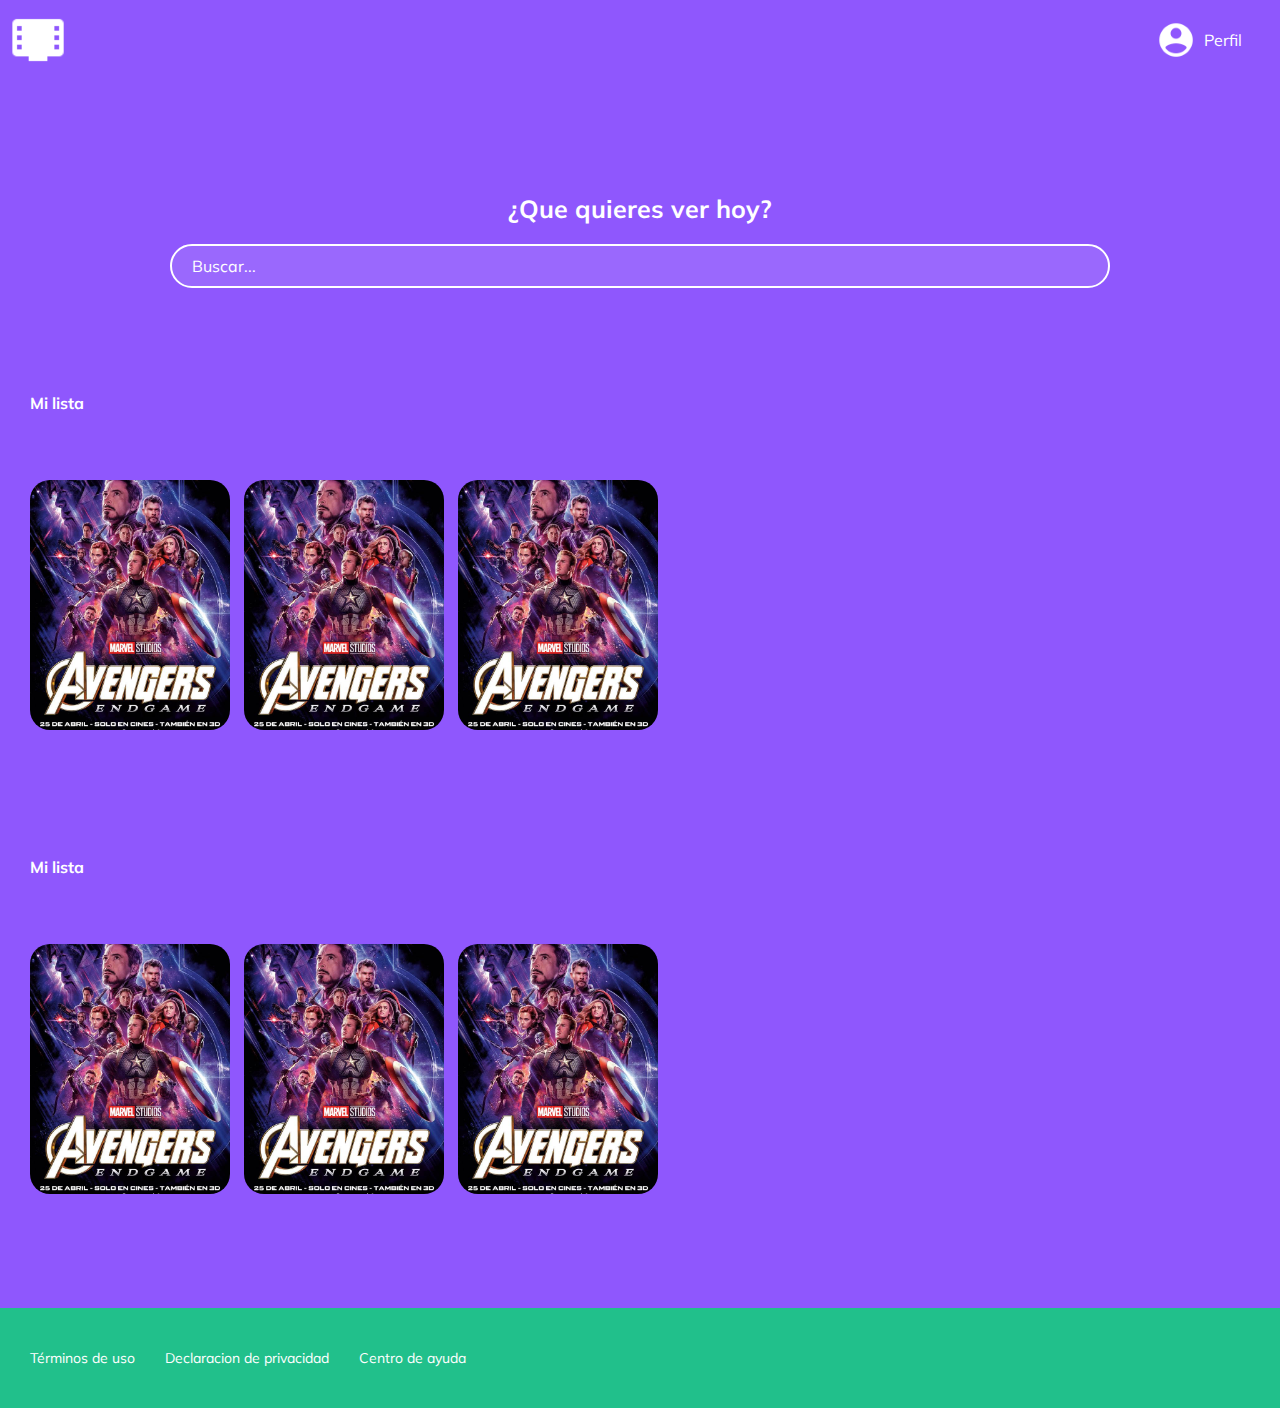
<file: index.html>
<!DOCTYPE html>
<html lang="en">
<head>

    <meta charset="UTF-8">
    <meta name="viewport" content="width=device-width, initial-scale=1.0">
    <link rel="stylesheet" href="./css/catalog.css">
    <link rel="stylesheet" href="./css/carousel.css">
    <link rel="stylesheet" href="./css/signin.css">
    <link href="https://fonts.googleapis.com/css2?family=Muli:ital,wght@0,200;0,300;0,400;0,500;0,600;0,700;0,800;0,900;1,200;1,300;1,400;1,500;1,600;1,700;1,800;1,900&display=swap" rel="stylesheet">
    
    <title>Video Calatalog</title>

</head>
<body> 

    <header class="header">
        <img class="header__img" src="./img/photogram.png">
        <div class="header__menu">
            <div class="header__menu--profile">
                <img src="./img/user.png" alt="user">
                <p>Perfil</p>
            </div>
            <ul>
                <li><a href="/">Cuenta</a></li>
                <li><a href="/">Cerrar Sesión</a></li>
            </ul>
        </div>
    </header>

    <section class="main">
        <h2 class="main__title">¿Que quieres ver hoy?</h2>
        <input class="input" type="text" placeholder="Buscar...">
    </section>

    <h2 class="categories_titles">Mi lista</h2>
    
    <section class="carousel">
        <div class="carousel__container">

            <div class="carousel-item">
                <img class="carousel-item__img" src="./img/images.jpg">
                <div class="carousel-item__details">
                    <div>
                        <img class="carousel-item__details--icon" src="img/play_circle_filled-black-18dp.svg">
                        <img class="carousel-item__details--icon" src="img/add_circle-black-18dp.svg">
                    </div>
                    <div class="carousel-text">
                        <p class="carousel-item__details--title">Titulo descriptivo</p>
                        <p class="carousel-item__details--subtitle">Subtitle</p>
                    </div>
                </div>
            </div>

            <div class="carousel-item">
                <img class="carousel-item__img" src="./img/images.jpg">
                <div class="carousel-item__details">
                    <div>
                        <img class="carousel-item__details--icon" src="img/play_circle_filled-black-18dp.svg">
                        <img class="carousel-item__details--icon" src="img/add_circle-black-18dp.svg">
                    </div>
                    <div class="carousel-text">
                        <p class="carousel-item__details--title">Titulo descriptivo</p>
                        <p class="carousel-item__details--subtitle">Subtitle</p>
                    </div>
                </div>
            </div>
            
            <div class="carousel-item">
                <img class="carousel-item__img" src="./img/images.jpg">
                <div class="carousel-item__details">
                    <div>
                        <img class="carousel-item__details--icon" src="img/play_circle_filled-black-18dp.svg">
                        <img class="carousel-item__details--icon" src="img/add_circle-black-18dp.svg">
                    </div>
                    <div class="carousel-text">
                        <p class="carousel-item__details--title">Titulo descriptivo</p>
                        <p class="carousel-item__details--subtitle">Subtitle</p>
                    </div>
                </div>
            </div>
            
        </div>    
    </section>
    
    <h2 class="categories_titles">Mi lista</h2>

    <section class="carousel">
        <div class="carousel__container">

            <div class="carousel-item">
                <img class="carousel-item__img" src="./img/images.jpg">
                <div class="carousel-item__details">
                    <div>
                        <img class="carousel-item__details--icon" src="img/play_circle_filled-black-18dp.svg">
                        <img class="carousel-item__details--icon" src="img/add_circle-black-18dp.svg">
                    </div>
                    <div class="carousel-text">
                        <p class="carousel-item__details--title">Titulo descriptivo</p>
                        <p class="carousel-item__details--subtitle">Subtitle</p>
                    </div>
                </div>
            </div>

            <div class="carousel-item">
                <img class="carousel-item__img" src="./img/images.jpg">
                <div class="carousel-item__details">
                    <div>
                        <img class="carousel-item__details--icon" src="img/play_circle_filled-black-18dp.svg">
                        <img class="carousel-item__details--icon" src="img/add_circle-black-18dp.svg">
                    </div>
                    <div class="carousel-text">
                        <p class="carousel-item__details--title">Titulo descriptivo</p>
                        <p class="carousel-item__details--subtitle">Subtitle</p>
                    </div>
                </div>
            </div>
            
            <div class="carousel-item">
                <img class="carousel-item__img" src="./img/images.jpg">
                <div class="carousel-item__details">
                    <div>
                        <img class="carousel-item__details--icon" src="img/play_circle_filled-black-18dp.svg">
                        <img class="carousel-item__details--icon" src="img/add_circle-black-18dp.svg">
                    </div>
                    <div class="carousel-text">
                        <p class="carousel-item__details--title">Titulo descriptivo</p>
                        <p class="carousel-item__details--subtitle">Subtitle</p>
                    </div>
                </div>
            </div>
            
        </div>    
    </section>

    <footer class="footer">
        <a href="/">Términos de uso</a>
        <a href="/">Declaracion de privacidad</a>
        <a href="/">Centro de ayuda</a>
    </footer>
    
</body>
</html>
</file>
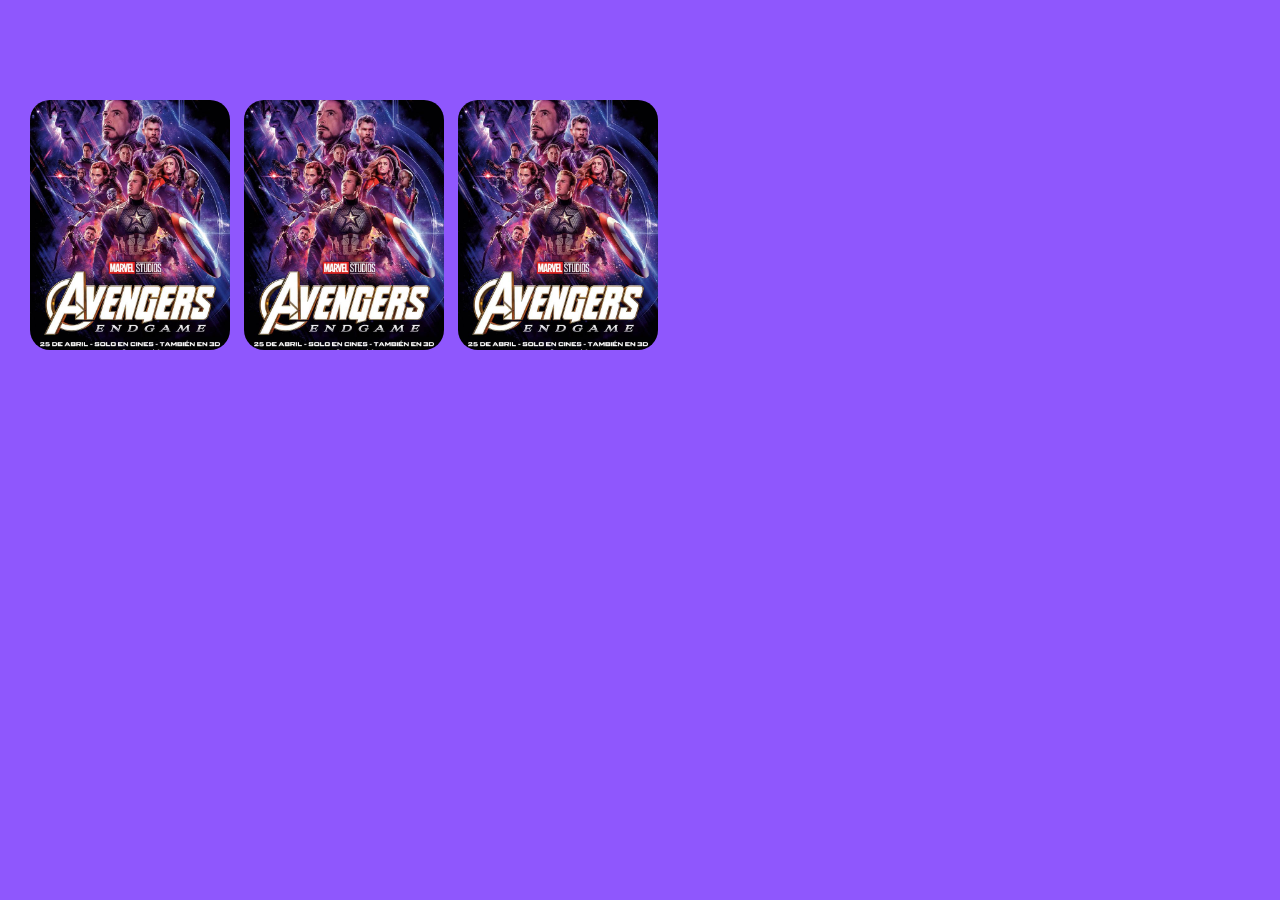
<file: carousel.html>
<!DOCTYPE html>
<html lang="en">
<head>

    <meta charset="UTF-8">
    <meta name="viewport" content="width=device-width, initial-scale=1.0">
    <link rel="stylesheet" href="./css/catalog.css">
    <link rel="stylesheet" href="./css/carousel.css">

    <link href="https://fonts.googleapis.com/css2?family=Muli:ital,wght@0,200;0,300;0,400;0,500;0,600;0,700;0,800;0,900;1,200;1,300;1,400;1,500;1,600;1,700;1,800;1,900&display=swap" rel="stylesheet">
  

    <title>Carrousel</title>

</head>
<body>
    <section class="carousel">
        <div class="carousel__container">
            <div class="carousel-item">
                <img class="carousel-item__img" src="./img/images.jpg">
                <div class="carousel-item__details">
                    <div>
                        <img class="carousel-item__details--icon" src="img/play_circle_filled-black-18dp.svg">
                        <img class="carousel-item__details--icon" src="img/add_circle-black-18dp.svg">
                    </div>
                    <div class="carousel-text">
                        <p class="carousel-item__details--title">Titulo descriptivo</p>
                        <p class="carousel-item__details--subtitle">Subtitle</p>
                    </div>
                </div>
            </div>
            <div class="carousel-item">
                <img class="carousel-item__img" src="./img/images.jpg">
                <div class="carousel-item__details">
                    <div>
                        <img class="carousel-item__details--icon" src="img/play_circle_filled-black-18dp.svg">
                        <img class="carousel-item__details--icon" src="img/add_circle-black-18dp.svg">
                    </div>
                    <div class="carousel-text">
                        <p class="carousel-item__details--title">Titulo descriptivo</p>
                        <p class="carousel-item__details--subtitle">Subtitle</p>
                    </div>
                </div>
            </div>
            <div class="carousel-item">
                <img class="carousel-item__img" src="./img/images.jpg">
                <div class="carousel-item__details">
                    <div>
                        <img class="carousel-item__details--icon" src="img/play_circle_filled-black-18dp.svg">
                        <img class="carousel-item__details--icon" src="img/add_circle-black-18dp.svg">
                    </div>
                    <div class="carousel-text">
                        <p class="carousel-item__details--title">Titulo descriptivo</p>
                        <p class="carousel-item__details--subtitle">Subtitle</p>
                    </div>
                </div>
            </div>
        </div>
    </section>
</body>
</html>
</file>
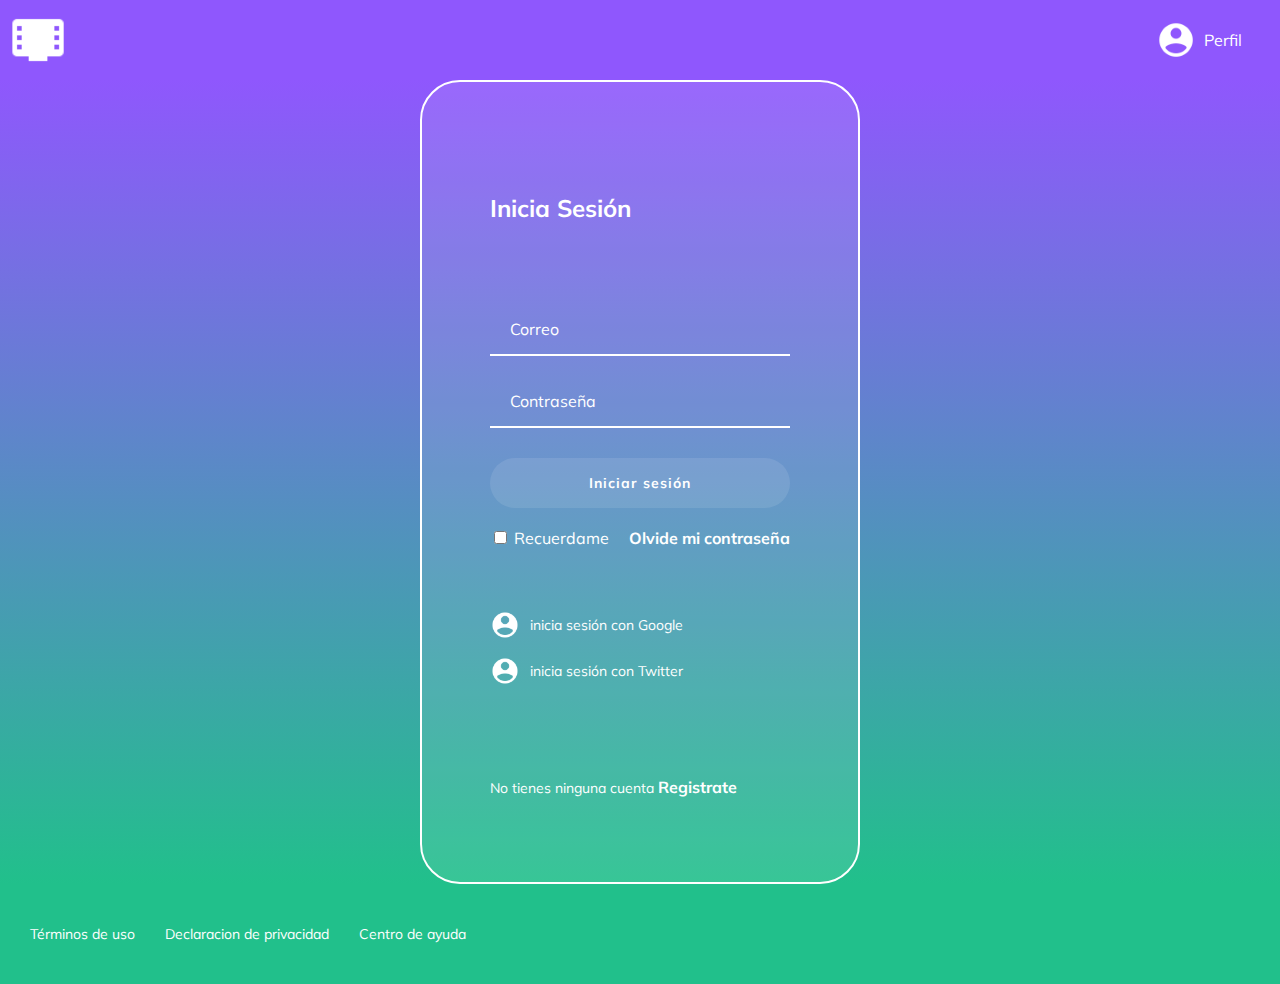
<file: iniciar-sesion.html>
<!DOCTYPE html>
<html lang="en">
<head>

    <meta charset="UTF-8">
    <meta name="viewport" content="width=device-width, initial-scale=1.0">
    <link rel="stylesheet" href="./css/catalog.css">
    <link rel="stylesheet" href="./css/signin.css">
    <link href="https://fonts.googleapis.com/css2?family=Muli:ital,wght@0,200;0,300;0,400;0,500;0,600;0,700;0,800;0,900;1,200;1,300;1,400;1,500;1,600;1,700;1,800;1,900&display=swap" rel="stylesheet">
    
    <title>Video Calatalog</title>

</head>
<body> 

    <header class="header">
        <img class="header__img" src="./img/photogram.png">
        <div class="header__menu">
            <div class="header__menu--profile">
                <img src="./img/user.png" alt="user">
                <p>Perfil</p>
            </div>
            <ul>
                <li><a href="/">Cuenta</a></li>
                <li><a href="/">Cerrar Sesión</a></li>
            </ul>
        </div>
    </header>

    <section class="login">
        <section class="login__container">
            <h2>Inicia Sesión</h2>
            <form class="login__container--form" >
                <input class="input_underline" type="text" placeholder="Correo">
                <input class="input_underline" type="password" placeholder="Contraseña">
                <button class="button">Iniciar sesión</button>
                <div class="login__container--remenber-me" >
                    <label>
                        <input type="checkbox" id="cbox1" value="checkbox" > Recuerdame
                    </label>
                    <a href="/">Olvide mi contraseña</a>
                </div>
            </form>
            <section class="login__container--social-media">
                <div><img class="social__ico" src="./img/user.png" alt="Google">inicia sesión con Google</div>
                <div><img class="social__ico" src="./img/user.png" alt="Google">inicia sesión con Twitter</div>
            </section>
            <p class="login__container--register">No tienes ninguna cuenta <a href="/">Registrate</a> </p>

        </section>

    </section>
    <footer class="footer">
        <a href="/">Términos de uso</a>
        <a href="/">Declaracion de privacidad</a>
        <a href="/">Centro de ayuda</a>
    </footer>
    
</body>
</html>
</file>
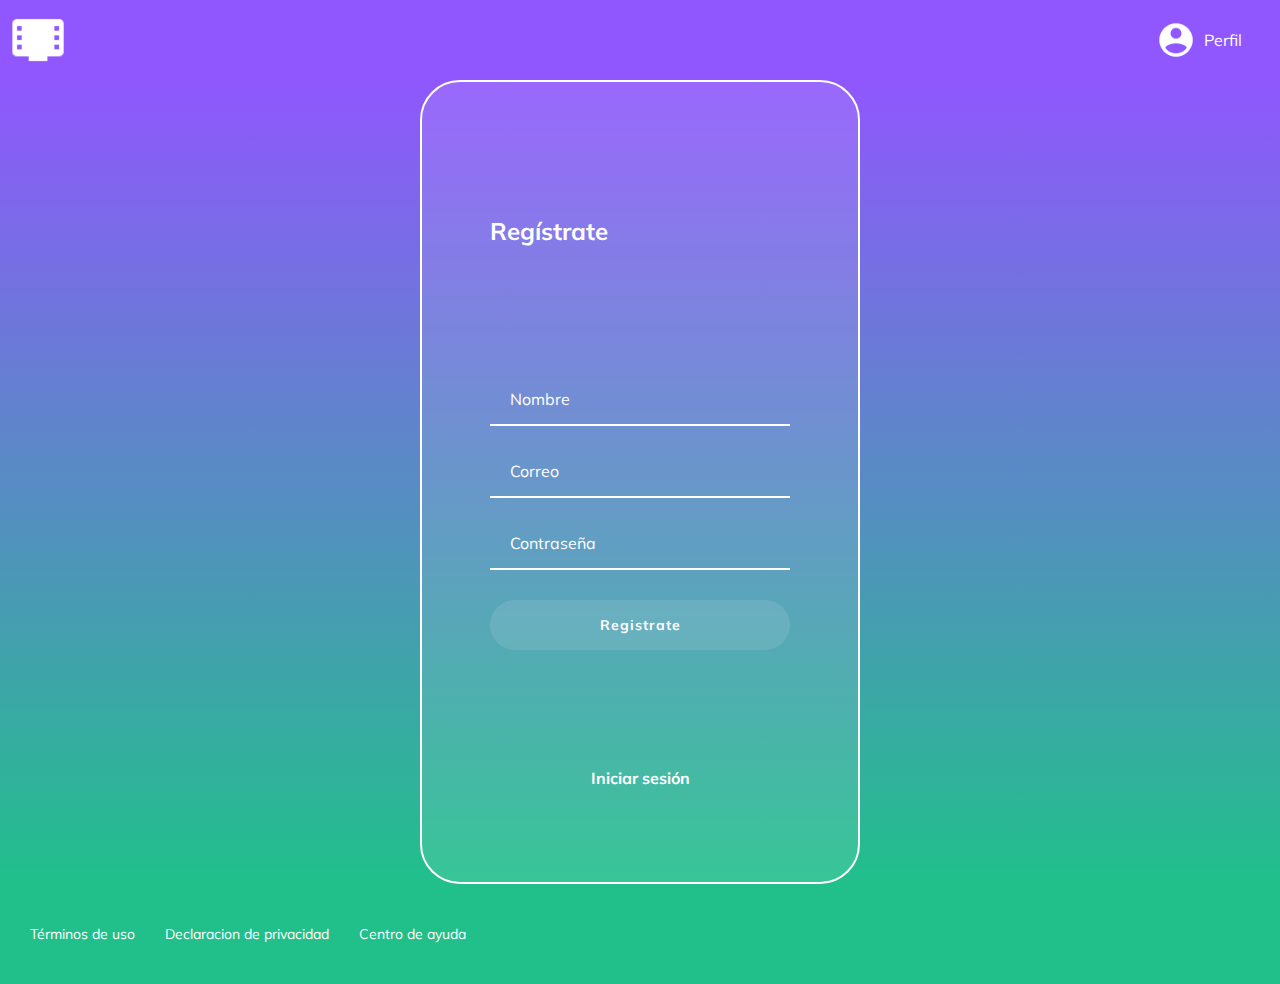
<file: signup.html>
<!DOCTYPE html>
<html lang="en">
<head>

    <meta charset="UTF-8">
    <meta name="viewport" content="width=device-width, initial-scale=1.0">
    <link rel="stylesheet" href="./css/catalog.css">
    <link rel="stylesheet" href="./css/signin.css">
    <link href="https://fonts.googleapis.com/css2?family=Muli:ital,wght@0,200;0,300;0,400;0,500;0,600;0,700;0,800;0,900;1,200;1,300;1,400;1,500;1,600;1,700;1,800;1,900&display=swap" rel="stylesheet">
    
    <title>Video Calatalog</title>

</head>
<body> 

    <header class="header">
        <img class="header__img" src="./img/photogram.png">
        <div class="header__menu">
            <div class="header__menu--profile">
                <img src="./img/user.png" alt="user">
                <p>Perfil</p>
            </div>
            <ul>
                <li><a href="/">Cuenta</a></li>
                <li><a href="/">Cerrar Sesión</a></li>
            </ul>
        </div>
    </header>

    <section class="login">
        <section class="login__container">
            <h2>Regístrate</h2>
            <form class="login__container--form" >
                <input class="input_underline" type="text" placeholder="Nombre">
                <input class="input_underline" type="text" placeholder="Correo">
                <input class="input_underline" type="password" placeholder="Contraseña">
                <button class="button">Registrate</button>
            </form>
            <a  href="/">Iniciar sesión</a>

        </section>

    </section>
    <footer class="footer">
        <a href="/">Términos de uso</a>
        <a href="/">Declaracion de privacidad</a>
        <a href="/">Centro de ayuda</a>
    </footer>
    
</body>
</html>
</file>
<file: css/catalog.css>
body{
    background-color: #8f57fd;
    margin: 0px;
    font-family: 'Muli', sans-serif;
}

.header{
    display: flex;
    justify-content: space-between;
    background-color: #8f57fd;
    width: 100%;
    height: 80px;
    align-items: center;

}

.header__img{
    width: 56px;
    margin-left: 10px;
    filter: invert(1);
}

.header__menu{
    margin-right: 30px;
}

.header__menu ul{
    display: none;
    list-style: none;
    padding: 0px;
    position: absolute;
    width: 100px;
    text-align: right;
    margin: 0px 0px 0px -14px;
}

.header__menu:hover ul, ul:hover{
    display: block;
}

.header__menu li {
    margin: 10px 0px;
}

.header__menu li a{
    color: white;
    text-decoration: none;
}

.header__menu li a:hover{
    text-decoration: underline;
}


.header__menu--profile{
    margin-right: 8px;
    display: flex;
    align-items: center;
}
.header__menu--profile img{
    margin-right: 8px;
    width: 40px;
    height: 40px;
    filter: invert(1);
}

.header__menu--profile p{
    margin: 0px;
    color: white;
}

.main{
    height: 300px;
    display: flex;
    flex-direction: column;
    justify-content: center;
    align-items: center;
}

.main__title{
    color: white;
    font-size: 25px;
}

.input{
    border: 2px solid white;
    border-radius: 25px;
    color: white;
    font-family: 'Muli', sans-serif;
    font-size: 16px;
    height: 40px;
    padding: 0px 20px;
    width: 70%;
    background-color: rgba(255, 255, 255, 0.1);
    outline: none;
}

::placeholder{
    color: white;
}
</file>
<file: css/carousel.css>
.categories_titles{
    color: white;
    font-size: 16px;
    font-weight: bold;
    position: absolute;
    padding-left: 30px;
    width: 100%;

}

.carousel{
    width: 100%;
    overflow: scroll;
    overflow: hidden;
    padding: 30px;
    position: relative;
}

.carousel__container{
    white-space: nowrap;
    margin: 70px 0px;
    padding-bottom: 10px;
}

.carousel-item{
    transition: 450ms;
    transform-origin: center left;
    display: inline-block;
    width: 200px;
    height: 250px;
    border-radius: 20px;
    background-color: teal;
    overflow: hidden;
    margin-right: 10px;
    cursor: pointer;
    position: relative;
}

.carousel-item:hover ~ .carousel-item{
    transform: translate3d(100px, 0, 0);
}

.carousel__container:hover .carousel-item{
    opacity: 0.3;

}

.carousel__container:hover .carousel-item:hover{
    transform: scale(1.5);
    opacity: 1;
}

.carousel-item__img{
    width: 200px;
    height: 250px;
    object-fit: cover;
}

.carousel-text{
    display: flex;
    flex-direction: column;
}

.carousel-item__details{
    background: linear-gradient(to top, rgba(0, 0, 0, 0.9) 0%,  rgba(0, 0, 0, 0) 100%);
    font-size: 10px;
    opacity: 0;
    transition: 450ms opacity;
    padding: 10px;
    position: absolute;
    top: 0;
    left: 0;
    right: 0;
    bottom: 0;
    display: flex;
    align-items: flex-end;
    
}

.carousel-item__details:hover {
    opacity: 1;
}

.carousel-item__details--icon {
    filter: invert(1);
    width: 25px;
    height: 25px;
}

.carousel-item__details--title, .carousel-item__details--subtitle  {
    color: #ffffff;
}
</file>
<file: css/signin.css>
.login{
    background: linear-gradient( #8f57fd, #21C08B);
    display: flex;
    align-items: center;
    justify-content: center;
    flex-direction: column;
    padding: 0px 30px;
    min-height: calc(100%vw - 200px);
}

.login__container{
    background-color: rgba(255, 255, 255, 0.1);
    border: 2px solid white;
    border-radius: 40px;
    color: white;
    padding: 60px 68px 40px;
    min-height: 700px;
    width: 300px;
    display: flex;
    flex-direction: column;
    justify-content: space-around;
    /* filter: drop-shadow(30px 10px 4px #000000); */
}

.login__container--form{
    display: flex;
    flex-direction: column;
}

.login__container--label{
    font-size: 14px;
}

.login__container--remenber-me{
    color: white;
    display: flex;
    justify-content: space-between;
    margin-top: 10px;
}

.login__container--remenber-me a{
    color: white;
    font-size: 14px;
    text-decoration: none;
}

.login__container--remenber-me a:hover{
    color: white;
    font-size: 14px;
    text-decoration: underline;
}

.login__container--social-media > div{
    display: flex;
    align-items: center;
    font-size: 14px;
    margin-bottom: 16px;
}

.social__ico{
    width: 30px;
    margin-right: 10px;
    filter: invert(1);
}

.login__container--register{
    font-size: 14px;
}

.login__container--register a{
    font-size: 16px;
    color: white;
    font-weight: 700;
    text-decoration: none;
}

.login__container--register a:hover{
    font-size: 16px;
    color: white;
    font-weight: 700;
    text-decoration: underline;
}

.login__container a{
    font-size: 16px;
    color: white;
    font-weight: 700;
    text-decoration: none;
    align-self: center;

}

.login__container a:hover{
    font-size: 16px;
    color: white;
    font-weight: 700;
    text-decoration: underline;
}

.input_underline{
    background-color: transparent;
    border-left: 0px;
    border-right: 0px;
    border-top: 0px;
    border-bottom: 2px solid white;
    border-radius: 0px;
    font-family: 'Muli', sans-serif;
    font-size: 16px;
    margin-bottom: 20px;
    padding: 0px 20px;
    outline: none;
    height: 50px;
}
::placeholder{
    color: white;
}
.button{
    font-family: 'Muli', sans-serif;
    font-size: 14px;
    font-weight: bold;
    color: white;
    letter-spacing: 1px;
    height: 50px;
    border: none;
    cursor: pointer;
    border-radius: 25px;
    background-color: rgba(255, 255, 255, 0.1);
    margin: 10px 0px;
}

.footer{
    display: flex;
    align-items: center;
    height: 100px;
    width: 100%;
    background-color: #21C08B;
}

.footer a {
    color: white;
    font-size: 14px;
    cursor: pointer;
    padding-left: 30px;
    text-decoration: none;
}

.footer a:hover {
    text-decoration: underline;
}

@media only screen and (max-width: 650px ){
    .login__container{
        background-color: transparent;
        border: none;
        padding: 0px ;
        width: 100%;
    }

    .footer{
        align-items: flex-start;
        flex-direction: column;
    }
}
</file>
